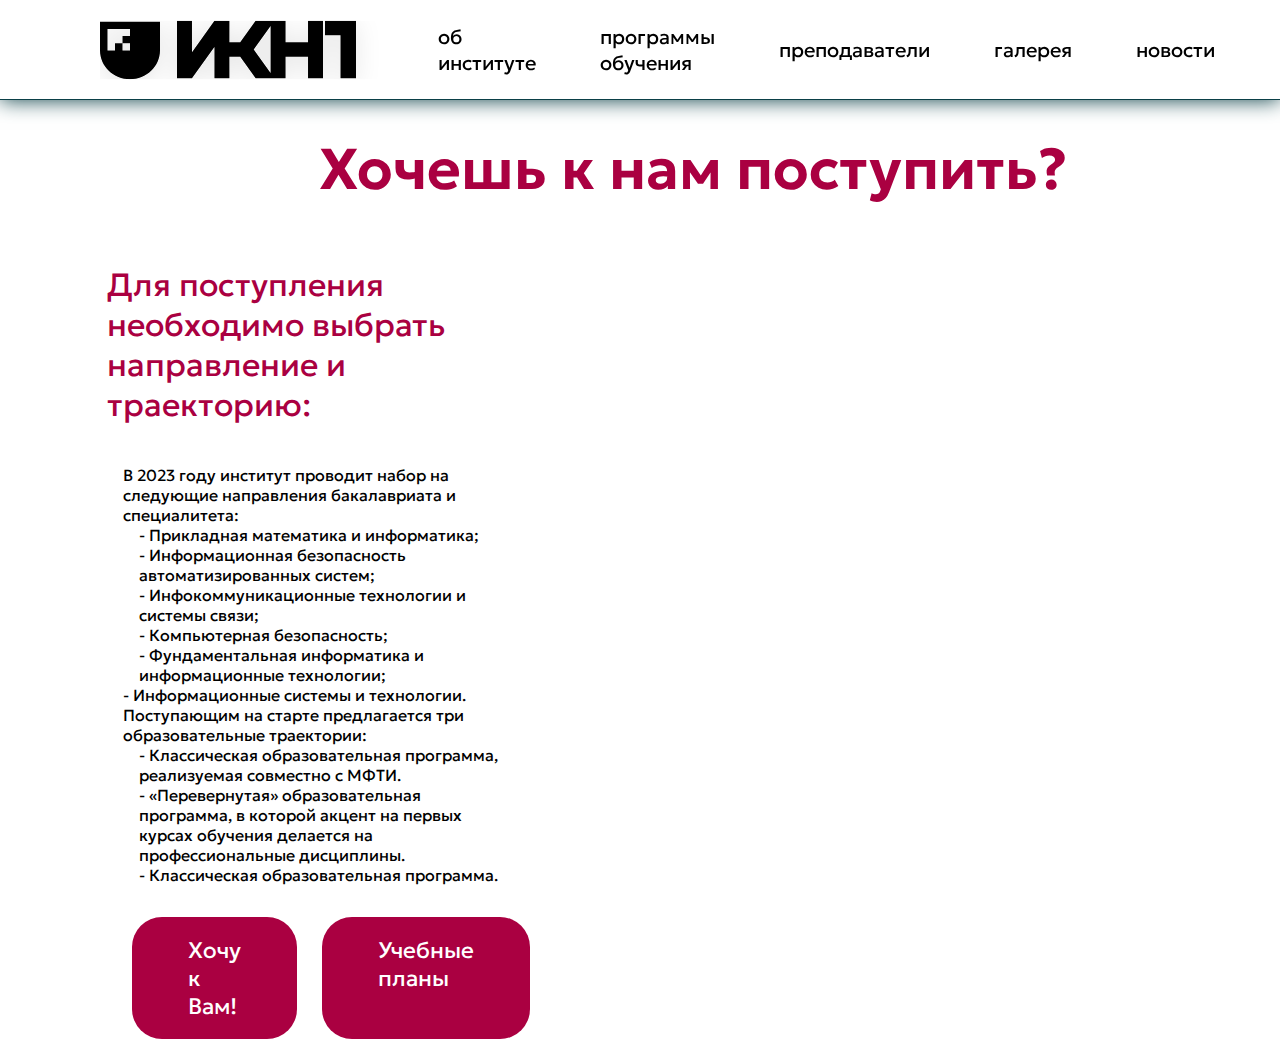
<file: assets/entrant.html>
<!DOCTYPE html>
<html lang="en">
<head>
    <meta charset="UTF-8">
    <meta name="viewport" content="width=device-width, initial-scale=1.0">
    <link rel="preconnect" href="https://fonts.googleapis.com">
    <link rel="preconnect" href="https://fonts.gstatic.com" crossorigin>
    <link href="https://fonts.googleapis.com/css2?family=Geologica:wght@100;200;300;400;500;600;700;800&display=swap" rel="stylesheet">   

    <link rel="stylesheet" href="css/style.css">
    <link rel="stylesheet" href="css/entrant.css">
    <link rel="icon" type="image/x-icon" href="images/favicon.ico"/>
    <script src="../assets/scripts/jquery-3.7.0.min.js"></script>
    <script src="../assets/scripts/nav.js"></script>
    <title>Абитуриенту</title>
</head>
<body>
    <header>
        <a class="logo-holder" href="../index.html">
            <img src="images/logo.svg" alt="logo" class="logo">
        </a>
        <div class="header__burger">
            <span>
            </span>
        </div>
        <nav>
            <div class="nav__bar">
                <a class="aaa" href="../index.html#bottom">об институте</a>
                <a class="aaa" href="../index.html#top">программы обучения</a>
                <a class="aaa" href="../index.html#teach">преподаватели</a>
                <a class="aaa" href="../index.html#gallery">галерея</a>
                <a class="aaa nws" href="http://namaste.beget.tech/">новости</a>
            </div>
        </nav>
    </header>

    <section class="entrant-grid-section">
            <div class="entrant-title">
                <h1 class="entrant-title-inner">
                    Хочешь к нам поступить?
                </h1>
            </div>
            <div class="entrant-item">
                <div class="entrant-item-text">
                    <div class="entrant-item-text-maintitle">Для поступления необходимо выбрать направление и траекторию:</div>
                    <div class="entrant-item-text-subtitle"> 
                        В 2023 году институт проводит набор на следующие направления бакалавриата и специалитета:
                        <p class="entrant-item-text-subtitle">- Прикладная математика и информатика;</p>
                        <p class="entrant-item-text-subtitle">- Информационная безопасность автоматизированных систем;</p>
                        <p class="entrant-item-text-subtitle">- Инфокоммуникационные технологии и системы связи;</p>
                        <p class="entrant-item-text-subtitle">- Компьютерная безопасность;</p>
                        <p class="entrant-item-text-subtitle">- Фундаментальная информатика и информационные технологии;</p>
                        <p class="entrant-item-text-subtitle2">- Информационные системы и технологии.</p>
                        </div>
                        <div class="entrant-item-text-subtitle"> 
                            Поступающим на старте предлагается три образовательные траектории:
                            <p class="entrant-item-text-subtitle">- Классическая образовательная программа, реализуемая совместно с МФТИ.</p>
                            <p class="entrant-item-text-subtitle">- «Перевернутая» образовательная программа, в которой акцент на первых курсах обучения делается на профессиональные дисциплины.</p>
                            <p class="entrant-item-text-subtitle">- Классическая образовательная программа.</p> 
                    </div>
                    <div class="two-buts">
                        <a class="want-button" href="http://www.psu.ru/postupayushchim-v-permskij-universitet">Хочу к Вам!</a>   
                        <a class="want-button" href="http://www.psu.ru/fakultety/institut-kompyuternykh-nauk-i-tekhnologij/napravleniya-obrazovatelnoj-deyatelnosti">Учебные планы</a>
                    </div>
                </div>
                <div class="entrant-item-optionaly">
                    <iframe id="preview" class="telegram-frame" src="https://xn--r1a.website/s/csti_psu"></iframe>
                </div>
            </div>
    </section>
</body>
</html>
</file>
<file: assets/css/style.css>
* {
    box-sizing: border-box;
    margin: 0;
    padding: 0;
    font-family: 'Geologica', sans-serif;


    -webkit-user-select: none;
	-khtml-user-select: none;
	-moz-user-select: none;
	-ms-user-select: none;
	user-select: none;
}

/* header */

header {
    /* backdrop-filter: blur(5px); */
    background-color: white;
    display: flex;
    height: 100px;
    width: 100%;
    /* background-color: #444 */;
    justify-content: space-between;
    position: fixed;
	z-index: 1000;
    border-bottom: 1px solid #0b4047;
    box-shadow: 0 0 20px #0b4047;
}



/* logo */
.logo-holder {
    display: flex;
    /* background-color: #848484 */;

    max-height: 100px;
    max-width: 500px;
    justify-content: center;
    align-items: center;
    z-index: 2;
    
}

.logo {
    padding-left: 100px;
    cursor: pointer;
    transition: 0.4s;
}

.logo:hover {
    transition: 0.4s;
    transform: scale(1.05);
}

/* nav */
nav {
    
    display: flex;
    /* background-color: aquamarine */;
}
.header__burger{
    display: none;
}
.nav__bar {
    display: flex;

    justify-content: space-evenly;
    align-items: center;

    flex-basis: 100rem;
    max-width: 1200px;
    margin-right: 5rem;
}

/* buttons */
.aaa {
    margin: 0px 2rem;
    color: black;
    font-size: 1.25rem;
    transition: 0.4s;
}

.aaa:hover{
    transform: scale(1.1);
    transition: 0.4s;
}

a {
    color: black;
    text-decoration: none;
}


/* main */

main {
    display: flex;

    height: 100vh;
  
    background-image: url('../images/main_background.jpg');
    background-size: cover;
    flex: 1;
    justify-content: center;
    align-items: center;
    z-index: 1;
}

main::after {
    content: '';
    position: absolute;
    top: 0;
    left: 0;
    right: 0;
    bottom: 0;
    background: rgba(0,0,0,.4);
    z-index: 2;
}

.heading {

    display: flex;
    max-width: 70rem;
    justify-content: center;
    align-items: center;
    flex-wrap: wrap;
}

.header_background {
    display: flex;
    justify-content: center;
    align-items: center;
    z-index: -4;
}

.heading {
    position: absolute;
    z-index: 10;
    margin-top: 10rem;
}

.heading-subtitle {
    text-align: center;

    font-size: 1.75rem;
    font-weight: 300;
    color: white;
    padding: 20px;
}

.heading-autotyping-text{
    -webkit-user-select: text;
	-khtml-user-select: text;
	-moz-user-select: text;
	-ms-user-select: text;
	user-select: text;
    display: inline;
	background-color: rgba(0, 0, 0, 0.5);
	box-shadow: -10px 0 0 rgba(0, 0, 0, 0.5), 10px 0 0 rgba(0, 0, 0, 0.5);
	padding: 0 10px 0 0;
	color: white;
}

@keyframes blink {
    50% {
        opacity: 0;
    }
}

.blink {
    animation: blink 1s infinite;
}

.heading-maintitle {
    color: white;
    text-align: center;
    font-size: 4rem;
    padding: 20px;
    font-weight: 700;
}

.heading-maintitle span{
    transition: 1s;
}

.heading-maintitle span:hover {
    text-shadow: 0 0 5px white;
    transition: .2s;
}

.heading-button {
    margin-top: 10rem;
    background-color: #0b4047;
    color: white;
    font-size: 1.4rem;
    padding: 1.2rem 3.5rem;
    border-width: 0px;
    border-radius: 30px;
    cursor: default;
}

.heading-button:hover {
    background-color: white;
    color: #0b4047;
    box-shadow: 0 0 12px #0b4047;
    transition: .2s ease-out;
    cursor: pointer;
}


/* section about high scool */

.about-hs {
    background-color: white;
    display: flex;

    flex-basis: 50rem;
    padding: 5rem;

    flex: 1;
    justify-content: center;
    align-items: center;
}

.hs-bar {
    background-color: white;
    display: flex;

    flex-basis: 100rem;

    border: 1px solid #0b4047;
    border-radius: 100px;
    opacity: 100%;
    box-shadow: 0 0 20px #0b4047;

    justify-content: center;
    align-items: center;
    flex-wrap: wrap;
}

/*High scool titles*/
.hs-title {
    display: flex;
    max-width: 500px;
    max-height: 100px;
    margin-top: 20px;
    justify-content: center;
    align-items: center;
    flex-wrap: wrap;
}

.hs-maintitle {
    color: #0b4047;
    font-size: 3.6rem;
    font-weight: 600;
}

.hs-subtitle {
    text-align: center;
    font-size: 1.8rem;
    color: black;
}

/*High scool units*/
.hs-units {
    display: flex;
    flex-wrap: wrap;
    margin: 3rem 1.4rem;
    justify-content: center;
    align-items: start;
    flex-basis: 100rem;
}

.hs-unit {
    display: flex;
    min-width: 25%;
    max-width: 400px;
    margin: 20px;
    justify-content: center;
    align-items: center;
    flex: 1;
    flex-direction: column;
    transition: .8s;
}

.hs-unit:hover{
    transform: scale(1.05);
    transition: .8s;
}

.hs-unit-title{
    transition: .4s;
}

.hs-unit:hover .hs-unit-title{
    color: #c40a4a;
    transition: .4s;
}

.ns-unit-icon {
    display: flex;
    justify-content: center;
    align-items: center;
}

.unit-icon-inner {
    max-width: 2.5rem;
}

.hs-unit-title {
    color: #0b4047;
    flex-basis: 2rem;
    text-align: center;
    font-size: 1.5rem;
    margin: 10px 0px;

}

.hs-unit-subtitle {
    color: black;
    flex-basis: 1rem;
    text-align: center;
    font-size: 1.2rem;
}


/*About teach*/

.about-teach {
    background-color: white;
    display: flex;

    flex-basis: 50rem;
    padding: 5rem;

    flex: 1;
    justify-content: center;
    align-items: center;
}

.teach-bar {
    background-color: white;
    display: flex;

    flex-basis: 100rem;
    min-height: 780px;

    border: solid #0b4047;
    border-width: 1px;
    border-radius: 100px;
    opacity: 100%;
    box-shadow: 0 0 20px #0b4047;

    justify-content: center;
    align-items: center;
    flex-wrap: wrap;
}

.teach-title {
    display: flex;
    max-width: 700px;
    max-height: 100px;
    margin-top: 30px;
    justify-content: center;
    align-items: center;
    text-align: center;
    flex-wrap: wrap;
    margin-bottom: 30px;
}

.teach-maintitle {
    color: #0b4047;
    font-size: 3.6rem;
    font-weight: 600;
    margin: 10px 0px;
}

.teach-subtitle {
    font-size: 1.8rem;
    color: black;
}

/* faq */

.faq {
    display: flex;
    flex-basis: 100rem;
    justify-content: center;
    align-items: center;
    margin-top: 20px;
    margin-bottom: 40px;
    margin: 0px 10px;
    flex-wrap: wrap;
}

.faq-item {
    display: flex;
    flex-basis: 100rem;
    max-width: 900px;
    flex-wrap: wrap;
    margin-top: 20px;
    justify-content: start;
    align-items: center;
}

.faq-title {
    color: black;
    display: flex;
    flex-basis: 100rem;
    max-width: 900px;
    align-items: center;
    cursor: pointer;
    padding: 10px;
    border-radius: 10px;
    position: relative;
    font-size: 1.2rem;
    justify-content: space-between;
}


.faq-title:hover {
    box-shadow: 0 0 12px #0b4047;
    transition: .2s ease-out;
}

.faq-input {
    width: 0px;
    height: 0px;
    appearance: none;
    -webkit-appearance: none;
    position: absolute;
}

.faq-text {
    display: none;
    flex-basis: 100rem;
    min-height: 10%;
    margin-top: 10px;
    padding: 0px 10px;
    transition: 0.2s ease-out;
    justify-content: center;
    align-items: start;
}

.faq-inner-text {
    max-width: 880px;
    font-size: 1.2rem;
    color: #0b4047;
}

.faq-input:checked ~ .faq-text {
    display: flex;
    transition: 0.2s ease-out;
}

.faq-custum-button {
    margin-top: 1rem;
    background-color: black;
    color: white;
}

.faq-custum-button:hover {
    background-color: white;
    color: black;
}


/* campaign-survay */
.campaign-survay {
    display: flex;
    flex-direction: column;
    justify-content: center;
    align-items: center;
    max-width: 500px;
    margin-top: 20px;
    margin-bottom: 50px;
}

.survay-maintitle {
    color: #0b4047;
    font-size: 1.5rem;
}

.survay-subtitle {
    color: black;
    font-size: 1.2rem;
    margin-top: 1.2rem;
    margin-bottom: 2rem;
}
</file>
<file: assets/css/entrant.css>
.entrant-grid-section {
    display: grid;
    grid-template-columns: repeat(12, [col] 1fr);
    grid-template-rows: repeat(8, [row] 1fr);
    max-height: 100vh;
}

.entrant-title {
    grid-column: col 3 / col 12;
    grid-row: row 2 / row 3;
    align-self: center;
    justify-self: center;
}

.entrant-title-inner {
    color: #AA0041;
    font-size: 3.6rem;
    font-weight: 600
}

.entrant-item {
    display: grid;
    grid-column: col 2 / col 12;
    grid-row: row 3 / row 8;
    grid-template-columns: repeat(10, [col] 1fr);
    grid-template-rows: repeat(5, [row] 1fr);
}

.entrant-item-optionaly{
    grid-column: col 5 / col 11;
    grid-row: row 1 / row 6;
    display: flex;
    justify-content: center;
    align-items: center;
}

.entrant-item-text {
    display: grid;
    grid-column: span 4;
    grid-row: span 5;
    grid-template-columns: repeat(1, [row] 1fr);
    grid-template-rows: repeat(5, [row] 1fr);
    margin-right: 2rem;
}

.entrant-item-text-maintitle {
    color: #AA0041;
    grid-template-rows: span 3;
    align-self: center;
    justify-self: center;
    font-size: 2rem;
    margin: 2.5rem 0px;
}

.entrant-item-text-subtitle {
    grid-template-rows: span 4;
    font-size: 1rem;
    margin: 0px 1rem;
    max-height: 100rem;
}

.telegram-frame{
    border:0px;
    height:90%;
    width:100%;
    /* box-shadow: 0 0 10px #AA0041; */
}

.header__burger{
    display: none;
}

.two-buts{
    margin-top: 2rem;
    display: flex;
    justify-content: start;
}
.want-button {
    margin-left: 25px;
    background-color: #AA0041;
    color: white;
    font-size: 1.4rem;
    padding: 1.2rem 3.5rem;
    border-width: 0px;
    border-radius: 30px;
    cursor: default;
}

.want-button:hover {
    background-color: white;
    color: #AA0041;
    /* box-shadow: 0 0 12px #AA0041; */
    transition: .2s ease-out;
    cursor: pointer;
}

@media screen and (max-width: 1250px) {
    .logo-holder img{
        max-width: 20rem;
        margin-left: 0;
    }

    .logo {
        padding-left: 50px;
    }
    .nav__bar{
        display: block;
        position: fixed;
        top: -100%;
        left: 0;
        width: 100%;
        height: 50%;
        background-color: white;
        opacity: 0.9;
        align-items:normal;
        padding: 70px 0px 0px 0px;
        transition: all 0.3s ease 0s;
    }
    header{
        max-height: 70px;
        position: fixed;
        max-width: 100%;
        background-color: white;
    }
    .logo-holder img{
        max-width: 20rem;
        margin-left: 0;
    }
    .logo {
        padding-left: 2rem;
    }
    .header__burger{
        display: block;
        position: absolute;
        width: 40px;
        height: 30px;
        right: 10%;
        z-index: 13;
    }
    .header__burger span{ 
        position: absolute;
        width: 100%;
        height: 2px;
        right: 100;
        background-color: #000;
        top: 30px
    }
    .header__burger::before,
    .header__burger::after{
        content: '';
        background-color: black;
        position: absolute;
        width: 100%;
        height: 2px;
        left: 0;
        transition: all 0.3s ease 0s;

    }
    .header__burger::before{
        top: 15px;
    }
    .header__burger::after { 
        top: 45px;
    }
    .header__burger.active::before{
        transform: rotate(45deg);
        top: 30px;
        transition: all 0.3s ease 0s;
    }
    .header__burger.active::after{
        transform: rotate(-45deg);
        top: 31px;
        transition: all 0.3s ease 0s;
    }
    .header__burger.active span{
        transform: scale(0);
        transition: all 0.3s ease 0s;
    }
    .nav__bar{
        display: block;
        position: fixed;
        top: -100%;
        left: 0;
        width: 100%;
        height: 50%;
        background-color: white;
        opacity: 0.9;
        align-items:normal;
        padding: 70px 0px 0px 0px;
        transition: all 0.3s ease 0s;
    }
    .nav__bar.active{
        top:0;
        transition: all 0.3s ease 0s;
    }
    .aaa{
        display: block;
        margin: 10px 0px 0px 32px;
        color: black;
        font-size: 1.25rem;
        transition: 0.4s;
    }
    body.lock{
        overflow: hidden;
    }


    
    .entrant-item-text {
        display: grid;
        grid-column: span 10;
        grid-row: span 2;
    }

    .entrant-item-optionaly{
        grid-column: span 10;
        grid-row: row 3 / row 6;
    }
    

    .entrant-item-text-maintitle {
        grid-template-rows: span 2;
        align-self: center;
        justify-self: center;
        font-size: 1.5rem;
        margin: 1rem 0px;
    }

    .entrant-item-text-subtitle {
        grid-template-rows: span 3;
        font-size: 1rem;
        margin: 0px 1rem;
        max-height: 100rem;
    }

    .telegram-frame{
        border:0px;
        height:100%;
        width:95%;
        box-shadow: 0 0 10px #AA0041;
    }
}

@media screen and (max-width: 900px) {
    .entrant-grid-section {
        max-height: 130vh;
    }
    .entrant-title-inner {
        color: #AA0041;
        font-size: 2rem;
        font-weight: 600
    }


}

/* PHONE FORMAT */
@media screen and (max-width: 480px) {
    header{
        max-height: 50px;
        position: fixed;
        max-width: 100%;
        
        background-color: white;
        
    }

    .logo-holder img{
        max-width: 12rem;
        margin-left: 0;

    }

    .logo {
        padding-left: 2rem;
    }
    .header__burger{
        display: block;
        position: absolute;
        width: 30px;
        height: 20px;
        right: 10%;
        z-index: 13;

    }
    .header__burger span{ 
        position: absolute;
        width: 100%;
        height: 2px;
        right: 100;
        background-color: #000;
        top: 24px;
    }
    .header__burger::before,
    .header__burger::after{
        content: '';
        background-color: black;
        position: absolute;
        width: 100%;
        height: 2px;
        left: 0;
        transition: all 0.3s ease 0s;

    }
    .header__burger::before{
        top: 10px;
    }
    .header__burger::after { 
        top: 38px;
    }
    .header__burger.active::before{
        transform: rotate(45deg);
        top: 22px;
        transition: all 0.3s ease 0s;
    }
    .header__burger.active::after{
        transform: rotate(-45deg);
        top: 23px;
        transition: all 0.3s ease 0s;
    }
    .header__burger.active span{
        transform: scale(0);
        transition: all 0.3s ease 0s;
    }
    .nav__bar{
        display: block;
        position: fixed;
        top: -100%;
        left: 0;
        width: 100%;
        height: 50%;
        background-color: white;
        opacity: 0.9;
        align-items:normal;
        padding: 70px 0px 0px 0px;
        transition: all 0.3s ease 0s;
    }
    .nav__bar.active{
        top:0;
        transition: all 0.3s ease 0s;
    }
    .aaa{
        display: block;
        margin: 10px 0px 0px 32px;
        color: black;
        font-size: 1.25rem;
        transition: 0.4s;
    }
    .entrant-grid-section {
        max-height: 200vh;
    }

    .logo-holder img{
        max-width: 12rem;
    }

    .logo {
        padding-left: 20px;
    }

    .entrant-title-inner {
        color: #AA0041;
        font-size: 1.5rem;
        font-weight: 600
    }

    .entrant-item-text-maintitle {
        font-size: 1.2rem;
    }

    .entrant-item-text-subtitle {
        font-size: 0.8rem;

    }

    .entrant-item-optionaly {
        margin-top: 10rem;
        margin-bottom: -10rem;
    }
}
</file>
